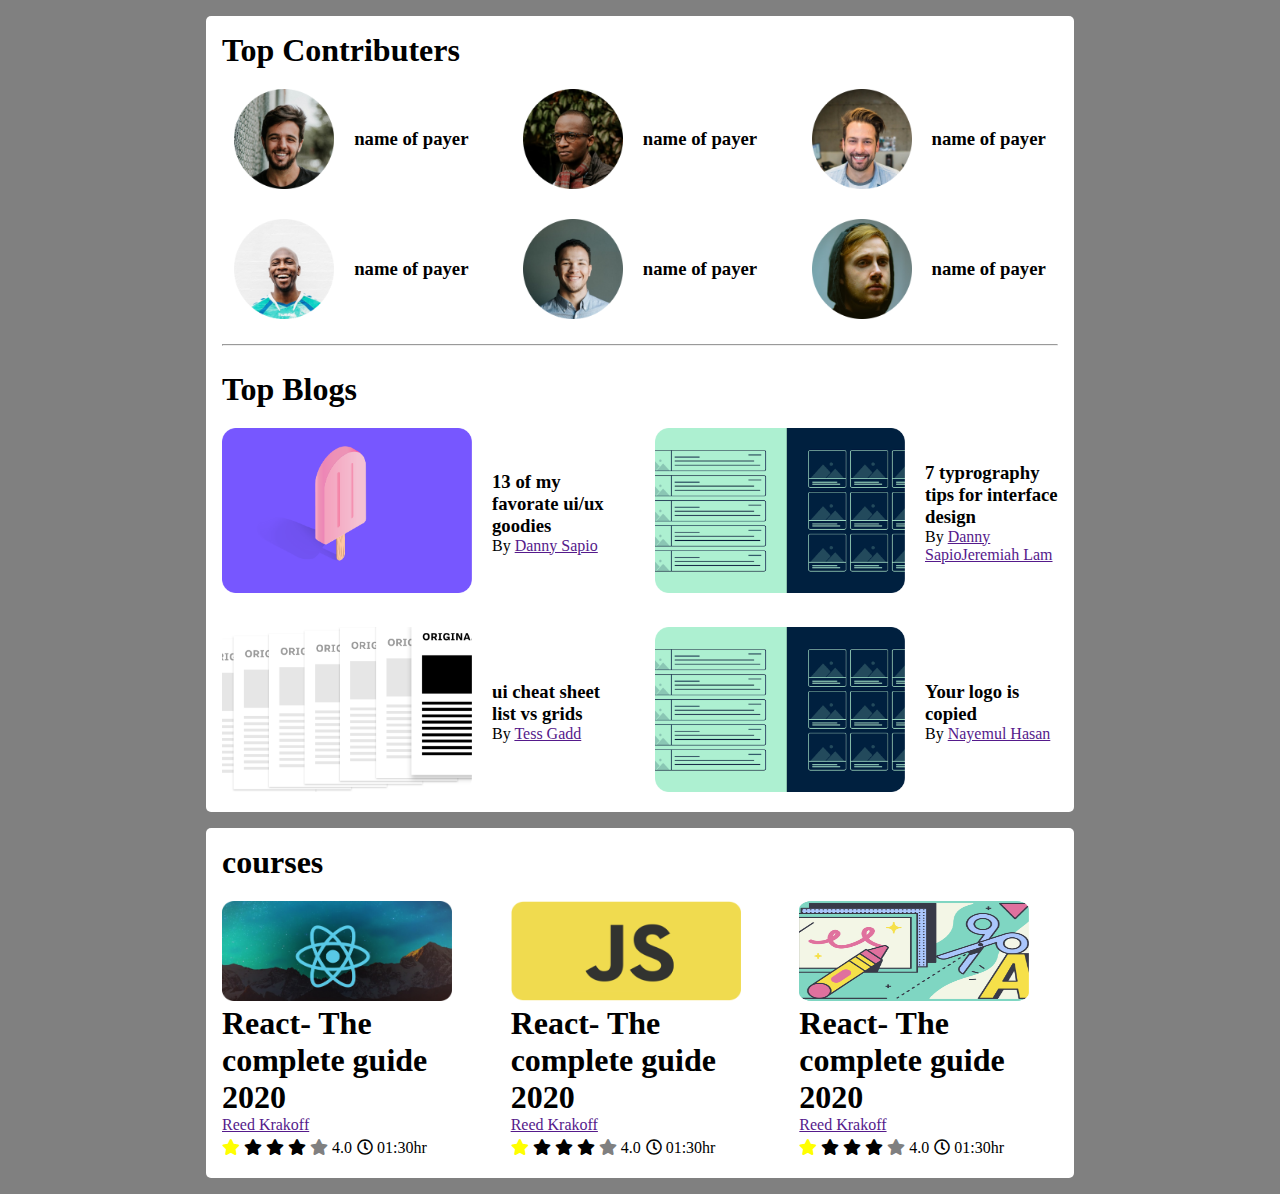
<file: index.html>
<!DOCTYPE html>
<html lang="en">
<head>
    <meta charset="UTF-8">
    <meta name="viewport" content="width=device-width, initial-scale=1.0">
    <title>player board</title>
    <link rel="stylesheet" href="css/style.css">
    <link rel="stylesheet" href="css/all.min.css">
</head>
<body>
    <header>

    </header>
    <main>
        <section>
            <h1>Top Contributers</h1>
            <div class="players">
                <div class="player">
                    <img src="images/Ellipse.png" alt="">
                    <h3>name of payer</h3>
                </div>
                <div class="player">
                    <img src="images/Ellipse-1.png" alt="">
                    <h3>name of payer</h3>
                </div>
                <div class="player">
                    <img src="images/Ellipse-2.png" alt="">
                    <h3>name of payer</h3>
                </div>
                <div class="player">
                    <img src="images/Ellipse-3.png" alt="">
                    <h3>name of payer</h3>
                </div>
                <div class="player">
                    <img src="images/Ellipse-4.png" alt="">
                    <h3>name of payer</h3>
                </div>
                <div class="player">
                    <img src="images/Ellipse-5.png" alt="">
                    <h3>name of payer</h3>
                </div>
            </div>
            <hr class="hrrul">
        
            <h1>Top Blogs</h1>
            <div class="blogs">
                <article class="blog">
                    <div class="blog__img">
                        <img src="images/Mask Group.png" alt="">
                    </div>
                    <div class="blog__details">
                        <h3>13 of my favorate ui/ux goodies</h3>
                        <p>By <a href="">Danny Sapio</a></p>
                    </div>
                </article>
                 <article class="blog">
                    <div class="blog__img">
                        <img src="images/Mask Group-1.png" alt="">
                    </div>
                    <div class="blog__details">
                        <h3>7 typrography tips for interface design</h3>
                        <p>By <a href="">Danny SapioJeremiah Lam</a></p>
                    </div>
                 </article>
                <article class="blog">
                    <div class="blog__img">
                        <img src="images/Mask Group-2.png" alt="">
                    </div>
                    <div class="blog__details">
                        <h3>ui cheat sheet list vs grids</h3>
                        <p>By <a href="">Tess Gadd</a></p>
                    </div>
                </article>
                <article class="blog">
                    <div class="blog__img">
                        <img src="images/Mask Group-1.png" alt="">
                    </div>
                    <div class="blog__details">
                        <h3>Your logo is copied</h3>
                        <p>By <a href="">Nayemul Hasan</a></p>
                    </div>
                </article> 
            </div>
        </section>
        <section>
            <h1>courses</h1>
            <div class="courses">
                <div class="course">
                    <img src="images/Mask Group-3.png" alt="">
                    <div class="course__details">
                        <h1>React- The complete guide 2020</h1>
                        <p><a href="">Reed Krakoff</a></p>
                        <div class="course__rh">
                            <div class="rattig">
                                <i class="fas fa-star filled"></i>
                                <i class="fas fa-star"></i>
                                <i class="fas fa-star"></i>
                                <i class="fas fa-star"></i>
                                <i class="fas fa-star unfilled"></i>
                                <span>4.0</span>
                            </div>
                            <div class="time">
                                <i class="far fa-clock"></i>
                                <span>01:30hr</span>
                            </div>
                        </div>
                    </div>
                </div>
                <div class="course">
                    <img src="images/Mask Group-4.png" alt="">
                    <div class="course__details">
                        <h1>React- The complete guide 2020</h1>
                        <p><a href="">Reed Krakoff</a></p>
                        <div class="course__rh">
                            <div class="rattig">
                                <i class="fas fa-star filled"></i>
                                <i class="fas fa-star"></i>
                                <i class="fas fa-star"></i>
                                <i class="fas fa-star"></i>
                                <i class="fas fa-star unfilled"></i>
                                <span>4.0</span>
                            </div>
                            <div class="time">
                                <i class="far fa-clock"></i>
                                <span>01:30hr</span>
                            </div>
                        </div>
                    </div>
                </div>
                <div class="course">
                    <img src="images/Mask Group-5.png" alt="">
                    <div class="course__details">
                        <h1>React- The complete guide 2020</h1>
                        <p><a href="">Reed Krakoff</a></p>
                        <div class="course__rh">
                            <div class="rattig">
                                <i class="fas fa-star filled"></i>
                                <i class="fas fa-star"></i>
                                <i class="fas fa-star"></i>
                                <i class="fas fa-star"></i>
                                <i class="fas fa-star unfilled"></i>
                                <span>4.0</span>
                            </div>
                            <div class="time">
                                <i class="far fa-clock"></i>
                                <span>01:30hr</span>
                            </div>
                        </div>
                    </div>
                </div>
            </div>
        </section>
    </main>
</body>
</html>
</file>
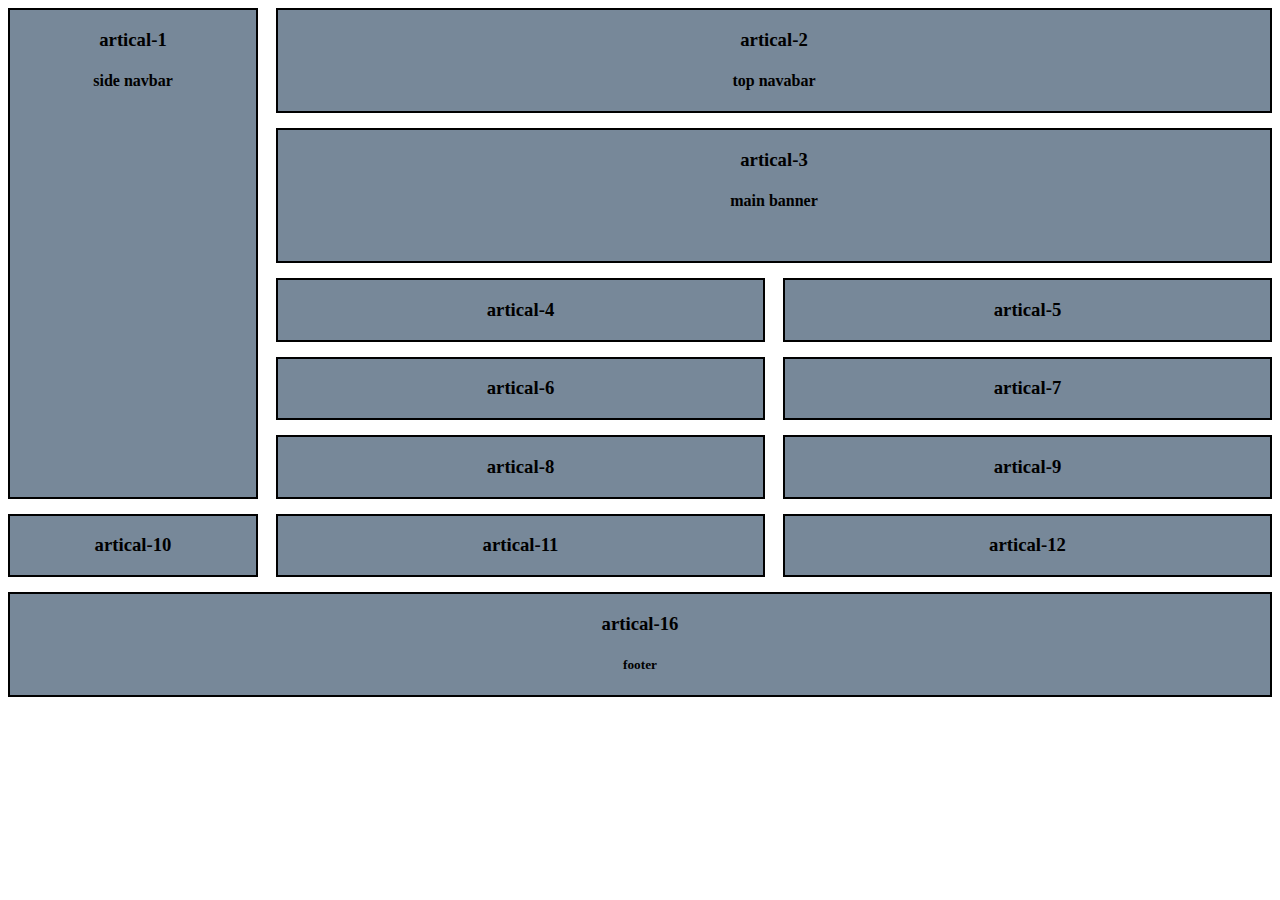
<file: grid.html>
<!DOCTYPE html>
<html>
    <head>
        <meta name="" charset="utf-8">
        <meta name="viewport" content="width=device-width, initial-scale=1.0 ">
        <title>Css3</title>
        <style>
            .container{
                display: grid;
                grid-gap: 15px 18px;
                grid-template-columns: 250px 1fr 1fr;

            }
            .article{
                background-color: lightslategray;
                text-align: center;
                /* padding: 5px; */
                border: 2px solid black;
            }
            .article-1{
                grid-row: 1/span 14;
                background-color:
            }
            .article-2{
                grid-column: 2/ span 2;
            }
            .article-16{
                grid-column: 1/span 3;
            }
            .article-3{
                /* grid-column: 2/ span 2; */
                /* grid-row: 2/span 4; */
                grid-column-start: 2;
                grid-column-end: 4;
                grid-row-start: 2;
                grid-row-end: 12;
            }
        </style>
    </head>
    <body>
        <section class="container">
            <article class="article article-1">
                <h3>artical-1</h3>
                <h4>side navbar</h4>
            </article>
            <article class="article article-2">
                <h3>artical-2</h3>
                <h4>top navabar</h4>
            </article>
            <article class="article article-3">
                <h3>artical-3</h3>
                <h4>main banner</h4>
            </article>
            <article class="article article-4">
                <h3>artical-4</h3>
            </article>
            <article class="article article-5">
                <h3>artical-5</h3>
            </article>
            <article class="article article-6">
                <h3>artical-6</h3>
            </article>
            <article class="article article-7">
                <h3>artical-7</h3>
            </article>
            <article class="article article-8">
                <h3>artical-8</h3>
            </article>
            <article class="article article-9">
                <h3>artical-9</h3>
            </article>
            <article class="article article-10">
                <h3>artical-10</h3>
            </article>
            <article class="article article-11">
                <h3>artical-11</h3>
            </article>
            <article class="article article-12">
                <h3>artical-12</h3>
            </article>
            <article class="article article-16">
                <h3>artical-16</h3>
                <h5>footer</h5>
            </article>
        </section>
    </body>
</html>
</file>
<file: css/style.css>
*{
    margin: 0;
    padding: 0;
}
body{
    background-color: gray;
}
section{
    background-color: white;
    padding: 1em;
    margin: 1em;
    border-radius: 5px;
}
main{
    width: 900px;
    max-width: 90%;
    margin: 0 auto;
}
.players, .courses{
    display: grid;
    grid-gap: 30px;
    margin-top: 20px;
    grid-template-columns: repeat(3, 1fr);
    place-items: center;
}
.player{
    display: flex;
    align-items: center;
}
.player img{
    height: 100px;
    width: 100px;
    margin-right: 20px;
}
/* blog  */
.blogs{
    display: grid;
    grid-template-columns: repeat(2, 1fr);
    grid-gap: 30px;
    margin-top: 20px;
    place-items: center;
}
.blog{
    display: flex;
    align-items: center;
}
.blog__img img{
    width: 250px;
    margin-right: 20px;

}
.hrrul{
    margin: 25px auto;
}
/* courses */
.course img{
    width: 230px;
    height: 100px;
}
.course__rh{
    display: flex;
    margin: 5px auto;
}
.filled{
    color: yellow;
}
.unfilled{
    color: gray;
}
.time{
    margin-left: 5px;
}

/* media query */
@media (max-width: 992px){
    .players{
        grid-template-columns: repeat(2, 1fr);
    }
    .blogs{
        grid-template-columns: repeat(1, 1fr);
    }
    .courses{
        grid-template-columns: repeat(2, 1fr);
    }
    .blog__img img{
        width: 300px;
    }
}
@media (max-width: 668px){
    .players{
        grid-template-columns: repeat(1, 1fr);
    }
    .courses{
        grid-template-columns: repeat(1, 1fr);
    }
    .blog__img img{
        width: 230px;
    }
    .blog{
        display: block;
    }
}
</file>
